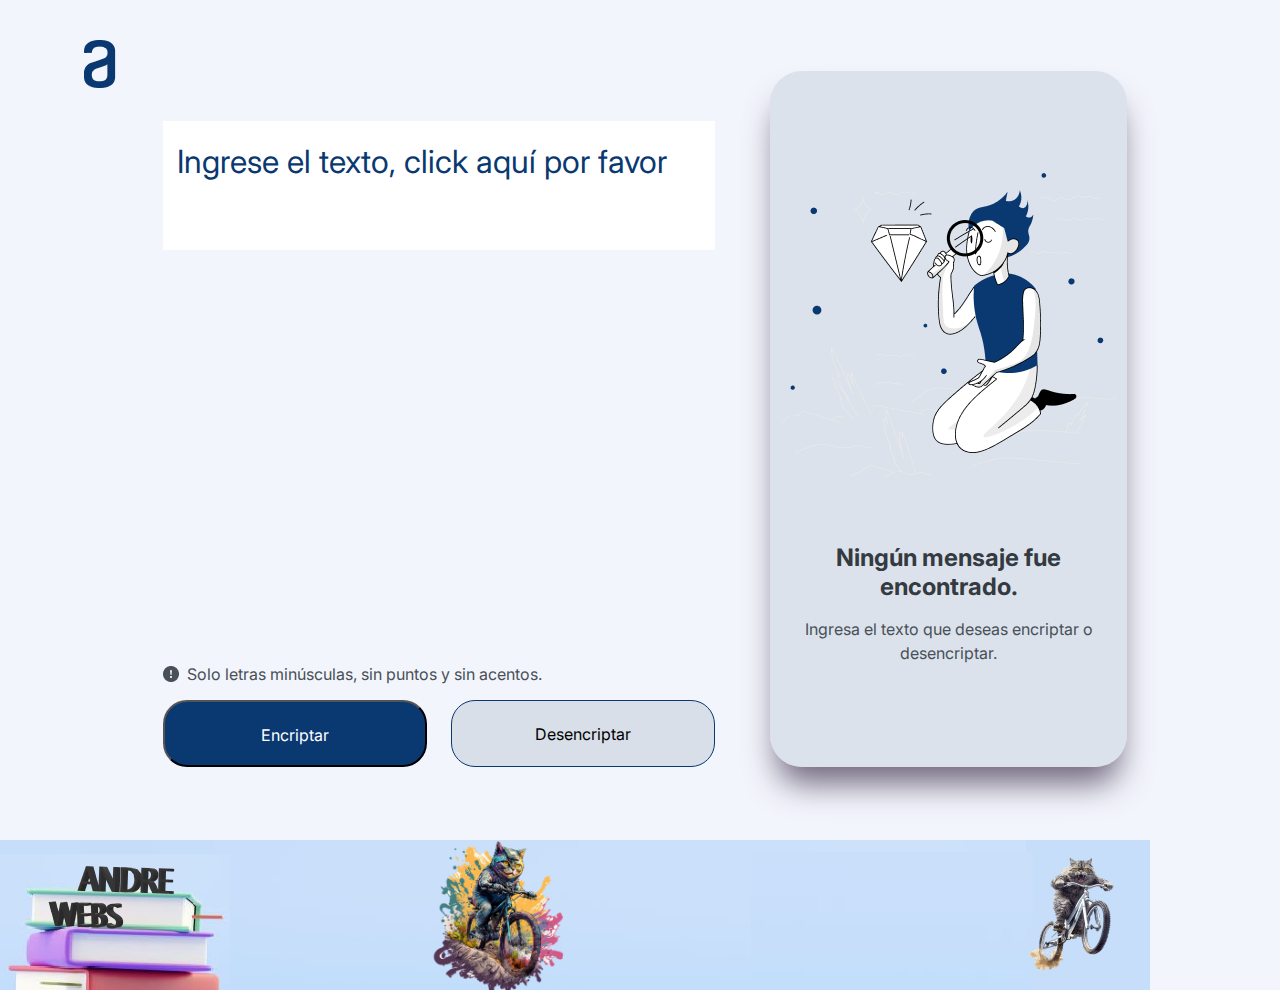
<file: index.html>
<!DOCTYPE html>
<html lang="es">
  <head>
    <meta charset="UTF-8" />
    <meta name="viewport" content="width=device-width" />
    <title>Encriptador Alura</title>
    <link rel="stylesheet" href="reset.css" />
    <link rel="stylesheet" href="style.css" />
    <link
      href="https://fonts.googleapis.com/css2?family=Inter:wght@100..900&display=swap"
      rel="stylesheet"
    />
  </head>
  <body>
    <div class="container__pagina">
      <header class="caja-header">
        <h1>
          <img src="imagenes/Logo.png" alt="logo" class="imagen-logo" />
        </h1>
      </header>
      <main class="caja-flex">
        <section class="caja-textoBotones">
          <form class="container__texto">
            <label for="mensaje"></label>
            <textarea
              rows="2"
              maxlength=""
              id="mensaje"
              class="container__input"
              required=""
            >
            </textarea>
          </form>
          <div class="advertencia-minusculas">
            <img
              src="imagenes/bi_exclamation-circle-fill.png"
              alt="imagen-exclamacion"
              class="imagen-exclamacion"
            />
            <p>Solo letras minúsculas, sin puntos y sin acentos.</p>
          </div>
          <div class="container__botones">
            <button id="boton-encriptar" class="boton-encriptar">
              <span class="color-boton-encriptar">Encriptar </span>
            </button>
            <button class="boton-desencriptar" id="boton-desencriptar">
              <span class="color-boton-desencriptar">Desencriptar</span>
            </button>
          </div>
        </section>
        <section class="rectangulo1">
          <div
            id="container__buscando"
            class="container__buscando"
            style="display: flex"
            ;
          >
            <img
              src="imagenes/Muñeco.png"
              alt="imagen-muñeco"
              class="imagen-muñeco"
            />
            <p class="caja1 cajacentradora522px">
              Ningún mensaje fue encontrado.
            </p>
            <p class="caja2 cajacentradora522px">
              Ingresa el texto que deseas encriptar o desencriptar.
            </p>
          </div>

          <div
            id="container__cargando"
            class="container__cargando"
            style="display: none"
          >
            <img
              src="imagenes/loading.png"
              alt="imagen-cargando"
              class="imagen-cargando"
            />
            <p class="caja3 cajacentradora522px">
              El texto se está convirtiendo...
            </p>
            <p class="caja4 cajacentradora522px">
              Recuerda que no debe llevar mayúsculas, comas, puntos ni tildes.
            </p>
          </div>

          <div
            id="container__error"
            class="container__error"
            style="display: none"
          >
            <img
              src="imagenes/imagenerror.png"
              alt="imagen-error"
              class="imagen-error"
            />
            <p class="caja5 cajacentradora522px">Alerta Texto Invalido</p>
            <p class="caja6 cajacentradora522px">
              Recuerda que no debe llevar mayúsculas, comas, puntos ni tildes.
            </p>
          </div>

          <div
            id="container__resultados"
            class="container__resultados"
            style="display: none"
          >
            <div class="caja-texto">
              <p class="estilo-textodesencriptado">
                Aquí va a ir el texto que queremos desencriptar en javascript
              </p>
            </div>
            <div>
              <button id="boton-copiar" class="boton-copiar">
                <span class="color-boton-copiar">Copiar </span>
              </button>
            </div>
          </div>
        </section>
      </main>
      <footer>
        <img
          src="imagenes/gato.png"
          alt="imagendelgato"
          class="imagen-gato caja-gato"
        />
        <img src="imagenes/gato2.png" alt="imagengato2" class="caja-gato" />
      </footer>
    </div>
    <script defer src="script.js"></script>
  </body>
</html>
</file>
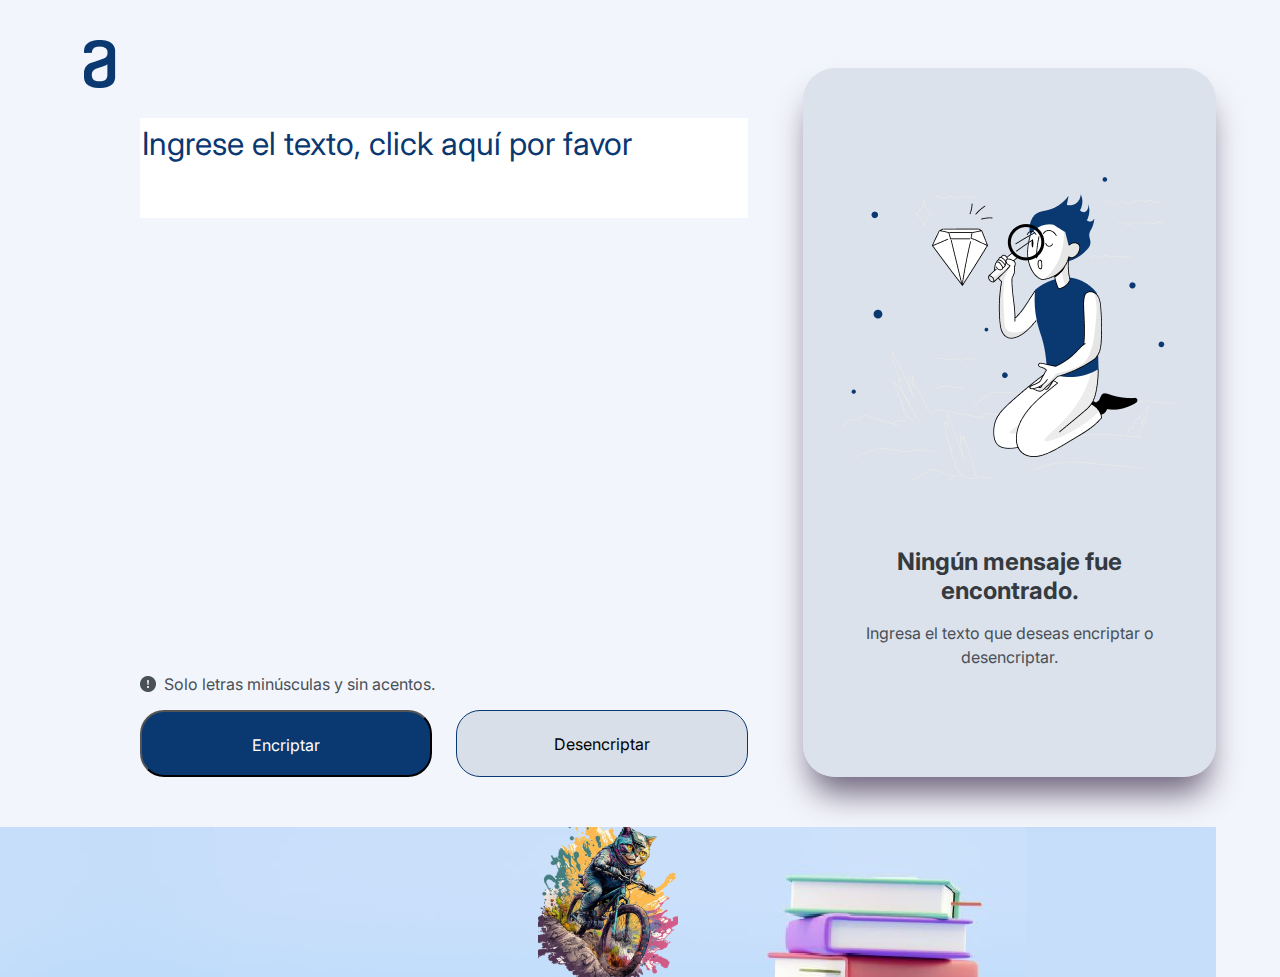
<file: encriptador-texto-challenge1/primeros pasos/index.html>
<!DOCTYPE html>
<html lang="es">
  <head>
    <meta charset="UTF-8" />
    <meta name="viewport" content="width=device-width" />
    <title>Encriptador Alura</title>
    <link rel="stylesheet" href="reset.css" />
    <link rel="stylesheet" href="style.css" />
    <link
      href="https://fonts.googleapis.com/css2?family=Inter:wght@100..900&display=swap"
      rel="stylesheet"
    />
  </head>
  <body>
    <main class="container__pagina">
      <nav class="caja-header">
        <h1>
          <img src="imagenes/Logo.png" alt="logo" class="imagen-logo" />
        </h1>
      </nav>
      <main class="caja-flex">
        <section class="caja-textoBotones">
          <form class="container__texto">
            <label for="mensaje"></label>
            <textarea
              rows="2"
              maxlength=""
              id="mensaje"
              class="container__input"
              required=""
            >
            </textarea>
          </form>
          <div class="advertencia-minusculas">
            <img
              src="imagenes/bi_exclamation-circle-fill.png"
              alt="imagen-exclamacion"
              class="imagen-exclamacion"
            />
            <p>Solo letras minúsculas y sin acentos.</p>
          </div>
          <div class="container__botones">
            <button id="boton-encriptar" class="boton-encriptar">
              <span class="color-boton-encriptar">Encriptar </span>
            </button>
            <button class="boton-desencriptar" id="boton-desencriptar">
              <span class="color-boton-desencriptar">Desencriptar</span>
            </button>
          </div>
        </section>
        <section class="rectangulo1">
          <div
            id="container__buscando"
            class="container__buscando"
            style="display: flex"
            ;
          >
            <img
              src="imagenes/Muñeco.png"
              alt="imagen-muñeco"
              class="imagen-muñeco"
            />
            <p class="caja1 cajacentradora522px">
              Ningún mensaje fue encontrado.
            </p>
            <p class="caja2 cajacentradora522px">
              Ingresa el texto que deseas encriptar o desencriptar.
            </p>
          </div>

          <div
            id="container__cargando"
            class="container__cargando"
            style="display: none"
          >
            <img
              src="imagenes/loading.png"
              alt="imagen-cargando"
              class="imagen-cargando"
            />
            <p class="caja3 cajacentradora522px">
              El texto se está convirtiendo...
            </p>
            <p class="caja4 cajacentradora522px">
              Recuerda que no debe llevar comas, puntos ni tildes.
            </p>
          </div>

          <div
            id="container__error"
            class="container__error"
            style="display: none"
          >
            <img
              src="imagenes/imagenerror.png"
              alt="imagen-error"
              class="imagen-error"
            />
            <p class="caja5 cajacentradora522px">Alerta Texto Invalido</p>
            <p class="caja6 cajacentradora522px">
              Recuerda que no debe llevar comas, puntos ni tildes.
            </p>
          </div>

          <div
            id="container__resultados"
            class="container__resultados"
            style="display: none"
          >
            <div class="caja-texto">
              <p class="estilo-textodesencriptado">
                Aquí va a ir el texto que queremos desencriptar en javascript
              </p>
            </div>
            <div>
              <button id="boton-copiar" class="boton-copiar">
                <span class="color-boton-copiar">Copiar </span>
              </button>
            </div>
          </div>
        </section>
      </main>
      <footer>
        <img
          src="imagenes/gato2.png"
          alt="imagendelgato"
          class="imagen-gato caja-gato"
        />
      </footer>
    </main>
    <script src="script.js"></script>
  </body>
</html>
</file>
<file: style.css>
* {
  margin: 0 auto;
  box-sizing: border-box;
  scrollbar-color: var(--dark-blue) #f3f5fc;
}

:root {
  --padding-container: 24px 0;
  --margin-centrar: 0 auto;
}

.container__pagina {
  width: 100%;
  max-width: 100%;
  max-width: 1150px;
}

.caja-header {
  width: 100%;
  height: 100%;
  margin: 0 auto;
  padding: var(--padding-container);
}

body {
  font-family: "Inter", sans-serif;
  background: #f3f5fc;
  box-sizing: border-box;
  max-width: 1150px;
  max-height: 1180px;
}

h1 {
  display: flex;
  position: absolute;
  margin: 0;
  width: 120px;
  height: 48px;
  top: 40px;
  left: 40px;
  gap: 40px;
}

/*
.imagen-logo {

}
*/

.caja-flex {
  display: flex;
  width: auto;
  padding: 2%;
}

.caja-textoBotones {
  margin: 50px 55px 0 140px;
  width: 50%;
  height: auto;
}
.container__texto {
  width: 100%;
  /*height: 48px;*/
  margin-top: 0px;
}

textarea {
  border: none;
  padding: 3% 2.5%;
}

textarea#mensaje {
  color: rgba(10, 56, 113, 1);
  width: 100%;
  font-family: Inter;
  font-size: 32px;
  font-weight: 400;
  line-height: 48px;
  letter-spacing: 0em;
  text-align: left;

  border-bottom: rgba(10, 56, 113, 1);
  resize: none; /* Evita que el usuario pueda redimensionar manualmente el área de texto */
  overflow-y: hidden; /* Oculta la barra de desplazamiento vertical */
  transition: height 0.3s; /* Agrega una transición suave a los cambios de altura */
}

.imagen-exclamacion {
  width: 16px;
  height: 16px;
}
div p {
  color: rgba(73, 80, 87, 1);
}
.advertencia-minusculas {
  display: flex;
  width: auto;
  height: 18px;
  margin-top: 75%;
  margin-bottom: 1em;
  left: 240px;
  gap: 8px;
}

.container__botones {
  display: flex;

  width: auto;
  height: 67px;
  top: 885px;
  left: 240px;
  gap: 24px;
}

.boton-encriptar {
  color: "Dark blue";
  width: 328px;
  height: 67px;
  padding: 24px;
  border-radius: 24px;
  gap: 8px;
  background: rgba(10, 56, 113, 1);
}

.color-boton-encriptar {
  width: 280px;
  height: 19px;
  font-family: Inter;
  font-size: 16px;
  font-weight: 400px;
  line-height: 19px;
  letter-spacing: 0em;
  text-align: center;
  color: rgba(255, 255, 255, 1);
}

.boton-desencriptar {
  color: "Light blue";
  width: 328px;
  height: 67px;
  padding: 24px;
  border-radius: 24px;
  border: 1px;
  gap: 8px;

  background: rgba(216, 223, 232, 1);

  border: 1px solid rgba(10, 56, 113, 1);
}

.color-boton-desencriptar {
  width: 280px;
  height: 19px;
  font-family: Inter;
  font-size: 16px;
  font-weight: 400;
  line-height: 19px;
  letter-spacing: 0em;
  text-align: center;
}

.rectangulo1 {
  display: flex;

  justify-content: center;
  align-items: center; /**/
  margin: 0 auto;
  width: 45%;

  left: 1000px;
  border-radius: 32px;

  text-align: center;
  box-shadow: 0px 24px 32px -8px rgba(45, 29, 60, 0.671);
  background-color: rgba(
    202,
    213,
    225,
    0.589
  ); /* Color de fondo del rectángulo */
}

.imagen-muñeco,
.imagen-error,
.imagen-cargando {
  margin-bottom: 50px; /* Ajusta el valor según la cantidad de espacio deseada */

  width: 336px;
  height: 304px;
  top: 283px;
  left: 1032px;
}

.container__buscando,
.container__cargando,
.container__error {
  display: flex;
  flex-direction: column;
  justify-content: center;
  color: red;
  width: 336px;
  height: 122px;
  top: 619px;
  left: 1032px;
  gap: 16px;
}

.caja1,
.caja3,
.caja5 {
  width: 336px;
  height: 58px;
  font-family: Inter;
  font-size: 24px;
  font-weight: 700;
  line-height: 29px;
  letter-spacing: 0em;

  color: rgba(52, 58, 64, 1);
}

.caja2,
.caja4,
.caja6 {
  font-family: Inter;
  font-size: 16px;
  font-weight: 400;
  line-height: 24px;
  letter-spacing: 0em;
  text-align: center;
}

.caja-texto {
  top: 72px;
  left: 70%;

  overflow: hidden;
  word-wrap: break-word;
}

.container__resultados {
  width: 95%;
  height: 90%;
  overflow: hidden;
  word-wrap: break-word;
  text-align: center;
  justify-content: space-between;
  flex-direction: column;
  margin: 0 5%;
}

.estilo-textodesencriptado {
  font-family: Inter;
  font-size: 24px;
  font-weight: 400;
  line-height: 36px;
  text-align: left;
}

.boton-copiar {
  width: 80%;
  height: 67px;
  top: 885px;
  left: 1032px;

  gap: 8px;
  border-radius: 24px;
  border: 1px solid rgba(10, 56, 113, 1);
  opacity: 0px;
  background: rgba(255, 255, 255, 1);
}

.color-boton-copiar {
  width: 288px;
  height: 19px;
  gap: 0px;
  opacity: 0px;

  font-family: Inter;
  font-size: 16px;
  font-weight: 400;
  line-height: 19.36px;
  text-align: center;
}

footer {
  display: flex;
  justify-content: center;
  margin-top: 50px;

  /* o 'absolute' si prefieres */
  bottom: 0;
  /* Opcional: Haz que el pie de página ocupe todo el ancho de la ventana */
  height: 150px;
  width: 100%;
  background-color: #ccc; /* Color de fondo del pie de página */
  padding: 0px; /* Añade algo de espacio alrededor del contenido del pie de página */
  background: url(imagenes/footer.png);
}

.container-gato {
  margin: 0 auto;
  align-items: center;
}

.imagen-gato {
  margin: 0 auto;
  width: auto;
  height: 100%;
}

@media screen and (max-width: 1065px) {
  body {
    zoom: 1;
    max-height: auto;
  }
  .caja-flex {
    display: flex;
    flex-direction: column;
    align-items: center;
    align-items: center;
    margin: 0 0 0 5px;
    height: 1350px;
  }

  .advertencia-minusculas {
    width: 95%;
    justify-content: space-between;
    overflow: hidden;
    display: flex;
    height: auto;
  }

  .caja-textoBotones {
    display: flex;
    flex-direction: column;
    align-items: center;

    margin: 50px 50px 0 80px;
    height: 50%;
    width: 85%;
  }

  .container__botones {
    flex-direction: column;
    height: auto;
  }

  .rectangulo1 {
    margin-top: 10%;
    width: 85%;
    height: 50%;
  }

  .boton-encriptar,
  .boton-desencriptar,
  .advertencia-minusculas {
    width: 95%;
    justify-content: center;
    overflow: hidden;
  }
  .advertencia-minusculas {
    margin-top: auto;
  }

  /* Ajusta el contenerdo buscando al centro para que las imagenes no se salgan
   .container__buscando {
    width: 100%;
  }


  .imagen-muñeco,
  p.caja1,
  p.caja2 {
    width: 95%;
    margin-top: 15px;
  }*/
}

@media screen and (max-width: 522px) {
  body {
    max-height: 100%;
    max-width: 100%;
  }

  .caja-flex {
    height: auto;
  }

  .caja-textoBotones {
    justify-content: flex-end;
    height: auto;
  }

  .container__texto {
    margin-bottom: 25%;
    height: auto;
  }
  .advertencia-minusculas {
    margin-top: 5px;
  }

  .container__buscando,
  .container__cargando,
  .container__error {
    width: 100%;
    width: 90%;
    height: max-content;
    overflow-wrap: break-word;
  }

  .container__resultados {
    display: flex;
    justify-content: space-around;
    width: 95%;
    height: 100%;
    padding: 15px;
  }

  .caja1 {
    height: auto;
  }

  .caja2 {
    margin: auto;
  }

  .cajacentradora522px {
    height: 90%;
    width: 90%;
    margin-bottom: 10%;
  }

  .imagen-muñeco,
  .imagen-cargando,
  .imagen-error,
  p.caja1,
  p.caja2,
  p.caja3,
  p.caja4,
  p.caja5,
  p.caja6 {
    width: 95%;
    margin-top: 15px;
  }

  .footer {
    margin-top: 0px;
  }
}
</file>
<file: encriptador-texto-challenge1/primeros pasos/style.css>
* {
  margin: 0 auto;
  box-sizing: border-box;
  scrollbar-color: var(--dark-blue) #f3f5fc;
}

:root {
  --padding-container: 24px 0;
  --margin-centrar: 0 auto;
}

.container__pagina {
  width: 95%;
  max-width: 100%;
  top: 622px;
  left: -2277px;
  margin: 20px 5% 0 0;
}

.caja-header {
  width: 100%;
  height: 100%;
  margin: 0 auto;
  padding: var(--padding-container);
}

body {
  font-family: "Inter", sans-serif;
  background: #f3f5fc;
  box-sizing: border-box;
  max-width: 1450px;
  max-height: 1180px;
}

h1 {
  display: flex;
  position: absolute;
  margin: 0;
  width: 120px;
  height: 48px;
  top: 40px;
  left: 40px;
  gap: 40px;
}

/*
.imagen-logo {

}
*/

.caja-flex {
  display: flex;
  width: auto;
}

.caja-textoBotones {
  margin: 50px 55px 0 140px;
  width: 50%;
  height: auto;
}
.container__texto {
  width: 100%;
  /*height: 48px;*/
  margin-top: 0px;
}

textarea {
  border: none;
}

textarea#mensaje {
  color: rgba(10, 56, 113, 1);
  width: 100%;
  font-family: Inter;
  font-size: 32px;
  font-weight: 400;
  line-height: 48px;
  letter-spacing: 0em;
  text-align: left;

  border-bottom: rgba(10, 56, 113, 1);
  resize: none; /* Evita que el usuario pueda redimensionar manualmente el área de texto */
  overflow-y: hidden; /* Oculta la barra de desplazamiento vertical */
  transition: height 0.3s; /* Agrega una transición suave a los cambios de altura */
}

.imagen-exclamacion {
  width: 16px;
  height: 16px;
}
div p {
  color: rgba(73, 80, 87, 1);
}
.advertencia-minusculas {
  display: flex;
  width: auto;
  height: 18px;
  margin-top: 75%;
  margin-bottom: 1em;
  left: 240px;
  gap: 8px;
}

.container__botones {
  display: flex;

  width: auto;
  height: 67px;
  top: 885px;
  left: 240px;
  gap: 24px;
}

.boton-encriptar {
  color: "Dark blue";

  width: 328px;
  height: 67px;
  padding: 24px;
  border-radius: 24px;
  gap: 8px;
  background: rgba(10, 56, 113, 1);
}

.color-boton-encriptar {
  width: 280px;
  height: 19px;
  font-family: Inter;
  font-size: 16px;
  font-weight: 400px;
  line-height: 19px;
  letter-spacing: 0em;
  text-align: center;
  color: rgba(255, 255, 255, 1);
}

.boton-desencriptar {
  color: "Light blue";
  width: 328px;
  height: 67px;
  padding: 24px;
  border-radius: 24px;
  border: 1px;
  gap: 8px;

  background: rgba(216, 223, 232, 1);

  border: 1px solid rgba(10, 56, 113, 1);
}

.color-boton-desencriptar {
  width: 280px;
  height: 19px;
  font-family: Inter;
  font-size: 16px;
  font-weight: 400;
  line-height: 19px;
  letter-spacing: 0em;
  text-align: center;
}

.rectangulo1 {
  display: flex;

  justify-content: center;
  align-items: center; /**/
  margin: 0 auto;
  width: 45%;

  left: 1000px;
  border-radius: 32px;

  text-align: center;
  box-shadow: 0px 24px 32px -8px rgba(45, 29, 60, 0.671);
  background-color: rgba(
    202,
    213,
    225,
    0.589
  ); /* Color de fondo del rectángulo */
}

.imagen-muñeco,
.imagen-error,
.imagen-cargando {
  margin-bottom: 50px; /* Ajusta el valor según la cantidad de espacio deseada */

  width: 336px;
  height: 304px;
  top: 283px;
  left: 1032px;
}

.container__buscando,
.container__cargando,
.container__error {
  display: flex;
  flex-direction: column;
  justify-content: center;
  color: red;
  width: 336px;
  height: 122px;
  top: 619px;
  left: 1032px;
  gap: 16px;
}

.caja1,
.caja3,
.caja5 {
  width: 336px;
  height: 58px;
  font-family: Inter;
  font-size: 24px;
  font-weight: 700;
  line-height: 29px;
  letter-spacing: 0em;

  color: rgba(52, 58, 64, 1);
}

.caja2,
.caja4,
.caja6 {
  font-family: Inter;
  font-size: 16px;
  font-weight: 400;
  line-height: 24px;
  letter-spacing: 0em;
  text-align: center;
}

.caja-texto {
  top: 72px;
  left: 70%;

  overflow: hidden;
  word-wrap: break-word;
}

.container__resultados {
  width: 95%;
  height: 90%;
  overflow: hidden;
  word-wrap: break-word;
  text-align: center;
  justify-content: space-between;
  flex-direction: column;
  margin: 0 auto;
}

.estilo-textodesencriptado {
  font-family: Inter;
  font-size: 24px;
  font-weight: 400;
  line-height: 36px;
  text-align: left;
}

.boton-copiar {
  width: 80%;
  height: 67px;
  top: 885px;
  left: 1032px;

  gap: 8px;
  border-radius: 24px;
  border: 1px solid rgba(10, 56, 113, 1);
  opacity: 0px;
  background: rgba(255, 255, 255, 1);
}

.color-boton-copiar {
  width: 288px;
  height: 19px;
  gap: 0px;
  opacity: 0px;

  font-family: Inter;
  font-size: 16px;
  font-weight: 400;
  line-height: 19.36px;
  text-align: center;
}

footer {
  display: flex;
  justify-content: center;
  margin-top: 50px;

  /* o 'absolute' si prefieres */
  bottom: 0;
  /* Opcional: Haz que el pie de página ocupe todo el ancho de la ventana */
  height: 150px;
  width: 100%;
  background-color: #ccc; /* Color de fondo del pie de página */
  padding: 0px; /* Añade algo de espacio alrededor del contenido del pie de página */
  background: url(imagenes/footer.pgn.PNG);
}

.container-gato {
  margin: 0 auto;
  align-items: center;
}

.imagen-gato {
  margin: 0 auto;
  width: auto;
  height: 100%;
}

@media screen and (max-width: 1065px) {
  body {
    zoom: 1;
    max-height: auto;
  }
  .caja-flex {
    display: flex;
    flex-direction: column;
    align-items: center;
    align-items: center;
    margin: 0 0 0 5px;
    height: 1350px;
  }

  .advertencia-minusculas {
    width: 95%;
    justify-content: space-between;
    overflow: hidden;
    display: flex;
    height: auto;
  }

  .caja-textoBotones {
    display: flex;
    flex-direction: column;
    align-items: center;

    margin: 50px 50px 0 80px;
    height: 50%;
    width: 85%;
  }

  .container__botones {
    flex-direction: column;
    height: auto;
  }

  .rectangulo1 {
    margin-top: 10%;
    width: 85%;
    height: 50%;
  }

  .boton-encriptar,
  .boton-desencriptar,
  .advertencia-minusculas {
    width: 95%;
    justify-content: center;
    overflow: hidden;
  }
  .advertencia-minusculas {
    margin-top: auto;
  }

  /* Ajusta el contenerdo buscando al centro para que las imagenes no se salgan
   .container__buscando {
    width: 100%;
  }


  .imagen-muñeco,
  p.caja1,
  p.caja2 {
    width: 95%;
    margin-top: 15px;
  }*/
}

@media screen and (max-width: 522px) {
  body {
    max-height: 100%;
    max-width: 100%;
  }

  .caja-flex {
    height: auto;
  }

  .caja-textoBotones {
    justify-content: flex-end;
    height: auto;
  }

  .container__texto {
    margin-bottom: 25%;
    height: auto;
  }
  .advertencia-minusculas {
    margin-top: 5px;
  }

  .container__buscando,
  .container__cargando,
  .container__error {
    width: 100%;
    width: 90%;
    height: max-content;
    overflow-wrap: break-word;
  }

  .container__resultados {
    display: flex;
    justify-content: space-around;
    width: 95%;
    height: 100%;
    padding: 15px;
  }

  .caja1 {
    height: auto;
  }

  .caja2 {
    margin: auto;
  }

  .cajacentradora522px {
    height: 90%;
    width: 90%;
    margin-bottom: 10%;
  }

  .imagen-muñeco,
  .imagen-cargando,
  .imagen-error,
  p.caja1,
  p.caja2,
  p.caja3,
  p.caja4,
  p.caja5,
  p.caja6 {
    width: 95%;
    margin-top: 15px;
  }

  .footer {
    margin-top: 0px;
  }
}
</file>
